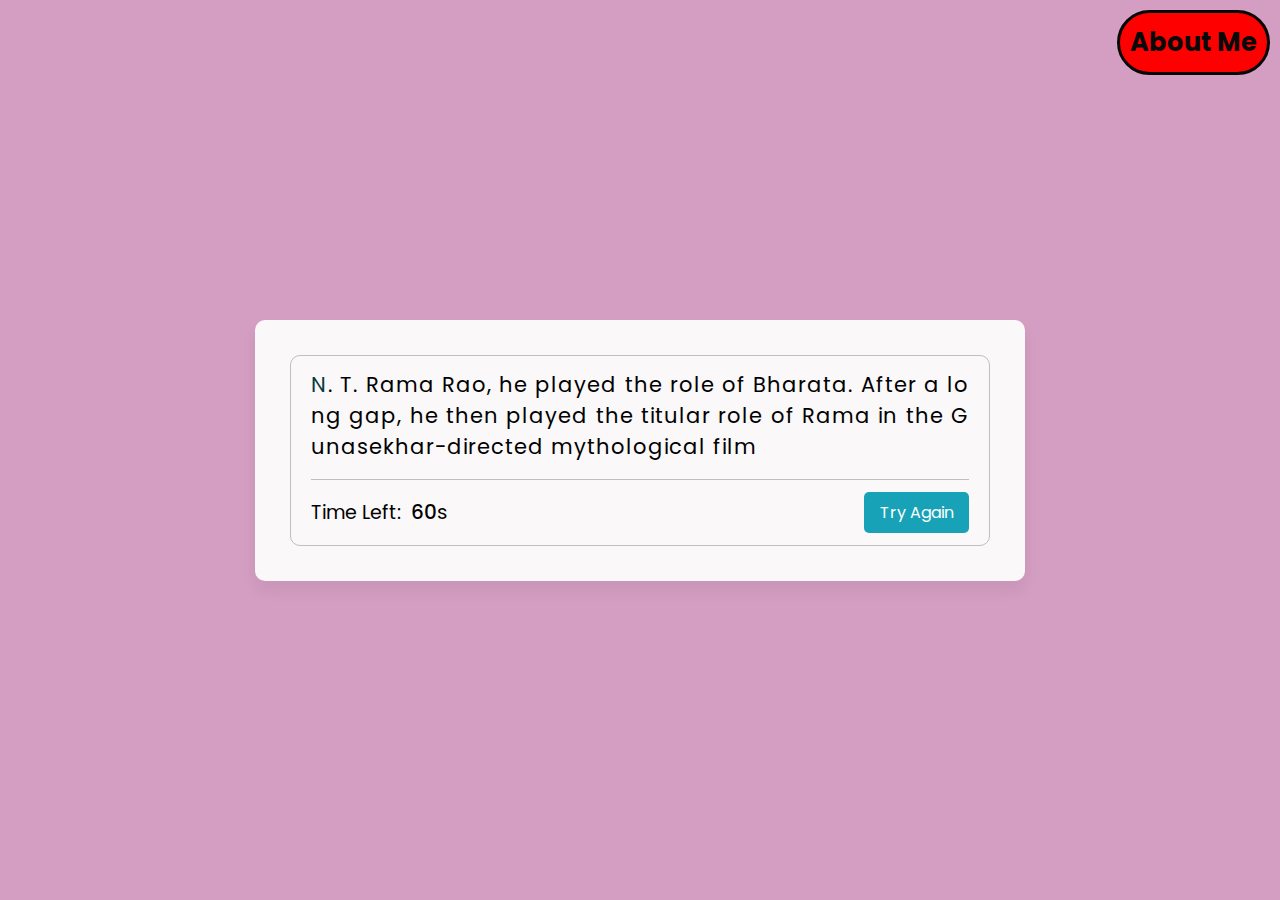
<file: index.html>
<!DOCTYPE html>
<html lang="en" >
  <head>
    <meta charset="utf-8">  
    <title>VIP'S Typing Speed Test </title>
    <link rel="stylesheet" href="style.css">
    <meta name="viewport" content="width=device-width, initial-scale=1.0">
  </head>
  <body>
    <div class="wrapper">
      <input type="text" class="input-field">
      <div class="content-box">
        <div class="typing-text">
          <p></p>
        </div>
        <div class="content">
          <ul class="result-details">
            <li class="time">
              <p>Time Left:</p>
              <span><b>60</b>s</span>
            </li>
          </ul>
          <button>Try Again</button>
        </div>
      </div>
    </div>
    <br>
    <br>
    <style>
      .but {
        border: 3px solid rgb(6, 6, 6);
        border-radius: 75px;
        font-family: 'Times New Roman', Times, serif;
        padding: 10px;
        text-decoration: none;
        font-size: 2vw;
        font-weight: bolder;
        background-color: red;
        position: fixed;
        top: 10px;
        right: 10px;
      }
      .but a{
        text-decoration: none;
        color: #0a0909;
      }
    </style>
    <div>
      <button class="but"><a href="about.html">About Me</a></button>
    </div>
    <script src="script.js"></script>
  
  </body>
</html>
</file>
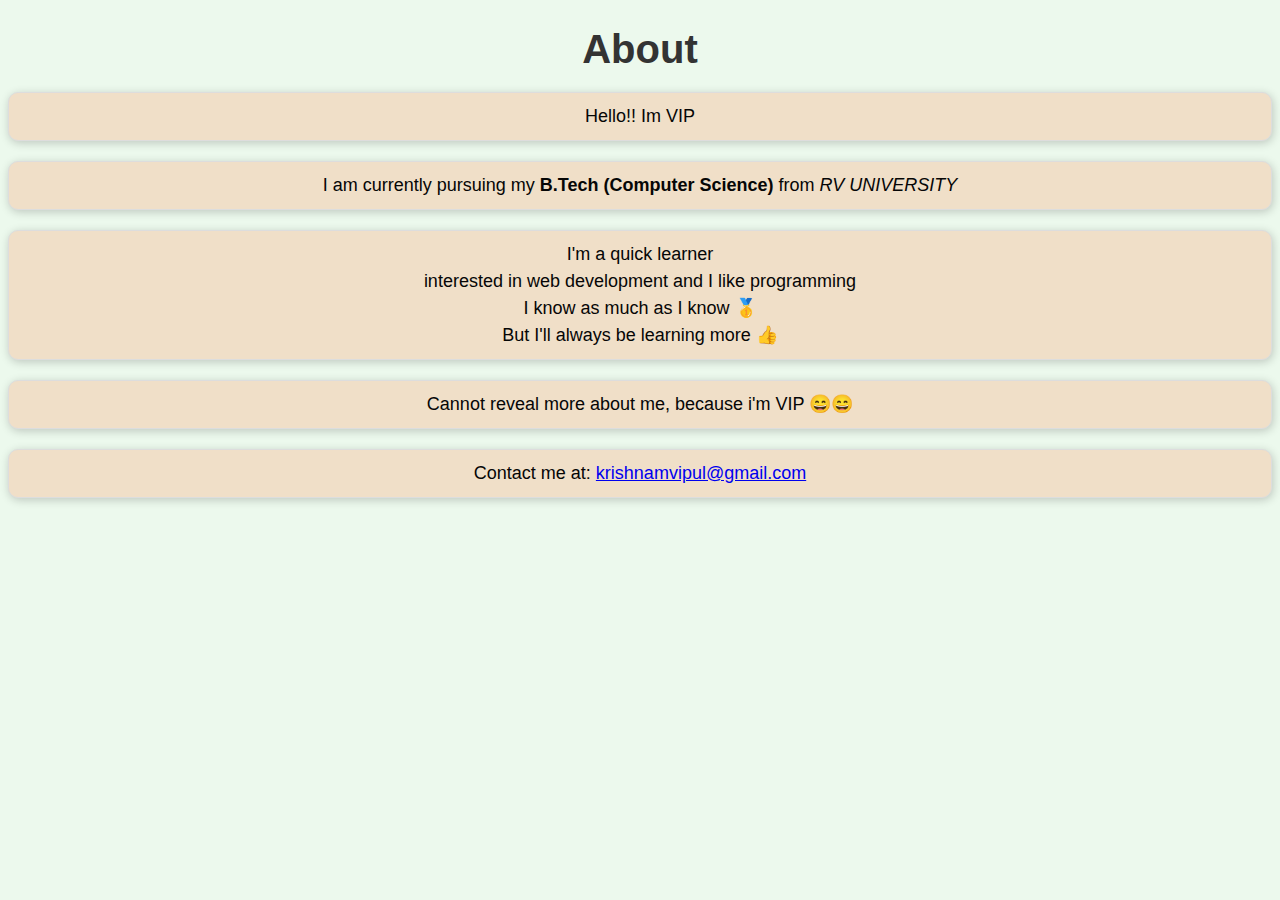
<file: about.html>
<!DOCTYPE html>
<html lang="en">
<head>
    <meta charset="UTF-8">
    <meta http-equiv="X-UA-Compatible" content="IE=edge">
    <meta name="viewport" content="width=device-width, initial-scale=1.0">
    <title>About</title>
    <style>
        body {
            font-family: Arial, sans-serif;
            background-color: #ecf9ed;
        }
        
        h1 {
            font-size: 40px;
            margin-bottom: 20px;
            font-weight: 700;
            text-align: center;
            color: #333;
        }
        
        p {
            font-size: 18px;
            line-height: 1.5;
            margin-bottom: 20px;
            background-color: rgb(240, 223, 200);
            text-align: center;
            color: #060606;
            border: 1px solid #ddd;
            padding: 10px 20px;
            border-radius: 10px;
            box-shadow: 1px 2px 10px rgba(0, 0, 0, 0.2);
        }
        
       
    </style>
</head>
<body>
    <h1>About</h1>
    <p>Hello!! Im VIP </p>
<p>I am currently pursuing my <strong>B.Tech (Computer Science)  </strong> from <em>RV UNIVERSITY</em></p>
    <p>I'm a quick learner <br>interested in web development and I like programming <br> 
       I know as much as I know 🥇<br> 
       But I'll always be learning more 👍</p>
       <p>Cannot reveal more about me, because i'm VIP 😄😄    </p>
    <p>Contact me at: <a href="mailto:krishnamvipul@gmail.com">krishnamvipul@gmail.com</a></p>
</body>
</html>
</file>
<file: style.css>
@import url('https://fonts.googleapis.com/css2?family=Poppins:wght@400;500;600;700&display=swap');
*{
  margin: 0;
  padding: 0;
  box-sizing: border-box;
  font-family: 'Poppins', sans-serif;
}
body{
  display: flex;
  padding: 0 10px;
  align-items: center;
  justify-content: center;
  min-height: 100vh;
  background: #d49dc2;
}
::selection{
  color: #f8f7f7;
  background: #17A2B8;
}
.wrapper{
  width: 770px;
  padding: 35px;
  background: #faf8f8;
  border-radius: 10px;
  box-shadow: 0 10px 15px rgba(0,0,0,0.05);
}
.wrapper .input-field{
  opacity: 0;
  z-index: -999;
  position: absolute;
}
.wrapper .content-box{
  padding: 13px 20px 0;
  border-radius: 10px;
  border: 1px solid #bfbfbf;
}
.content-box .typing-text{
  overflow: hidden;
  max-height: 256px;
}
.typing-text::-webkit-scrollbar{
  width: 0;
}
.typing-text p{
  font-size: 21px;
  text-align: justify;
  letter-spacing: 1px;
  word-break: break-all;
}
.typing-text p span{
  position: relative;
}
.typing-text p span.correct{
  color: #4eac43;
}
.typing-text p span.incorrect{
  color: #cb3439;
  outline: 1px solid #fff;
  background: #ffc0cb;
  border-radius: 4px;
}
.typing-text p span.active{
  color: #083a41;
}
.typing-text p span.active::before{
  position: absolute;
  content: "";
  height: 2px;
  width: 100%;
  bottom: 0;
  left: 0;
  opacity: 0;
  border-radius: 5px;
  background: #17A2B8;
  animation: blink 1s ease-in-out infinite;
}
@keyframes blink{
  50%{ 
    opacity: 1; 
  }
}
.content-box .content{
  margin-top: 17px;
  display: flex;
  padding: 12px 0;
  flex-wrap: wrap;
  align-items: center;
  justify-content: space-between;
  border-top: 1px solid #bfbfbf;
}
.content button{
  outline: none;
  border: none;
  width: 105px;
  color: #fff;
  padding: 8px 0;
  font-size: 16px;
  cursor: pointer;
  border-radius: 5px;
  background: #17A2B8;
  transition: transform 0.3s ease;
}
.content button:active{
  transform: scale(0.97);
}
.content .result-details{
  display: flex;
  flex-wrap: wrap;
  align-items: center;
  width: calc(100% - 140px);
  justify-content: space-between;
}
.result-details li{
  display: flex;
  height: 20px;
  list-style: none;
  position: relative;
  align-items: center;
}
.result-details li:not(:first-child){
  padding-left: 22px;
  border-left: 1px solid #bfbfbf;
}
.result-details li p{
  font-size: 19px;
}
.result-details li span{
  display: block;
  font-size: 20px;
  margin-left: 10px;
}
li span b{
  font-weight: 500;
}
li:not(:first-child) span{
  font-weight: 500;
}
@media (max-width: 745px) {
  .wrapper{
    padding: 20px;
  }
  .content-box .content{
    padding: 20px 0;
  }
  .content-box .typing-text{
    max-height: 100%;
  }
  .typing-text p{
    font-size: 19px;
    text-align: left;
  }
  .content button{
    width: 100%;
    font-size: 15px;
    padding: 10px 0;
    margin-top: 20px;
  }
  .content .result-details{
    width: 100%;
  }
  .result-details li:not(:first-child){
    border-left: 0;
    padding: 0;
  }
  .result-details li p, 
  .result-details li span{
    font-size: 17px;
  }
}
@media (max-width: 518px) {
  .wrapper .content-box{
    padding: 10px 15px 0;
  }
  .typing-text p{
    font-size: 18px;
  }
  .result-details li{
    margin-bottom: 10px;
  }
  .content button{
    margin-top: 10px;
  }
}
</file>
